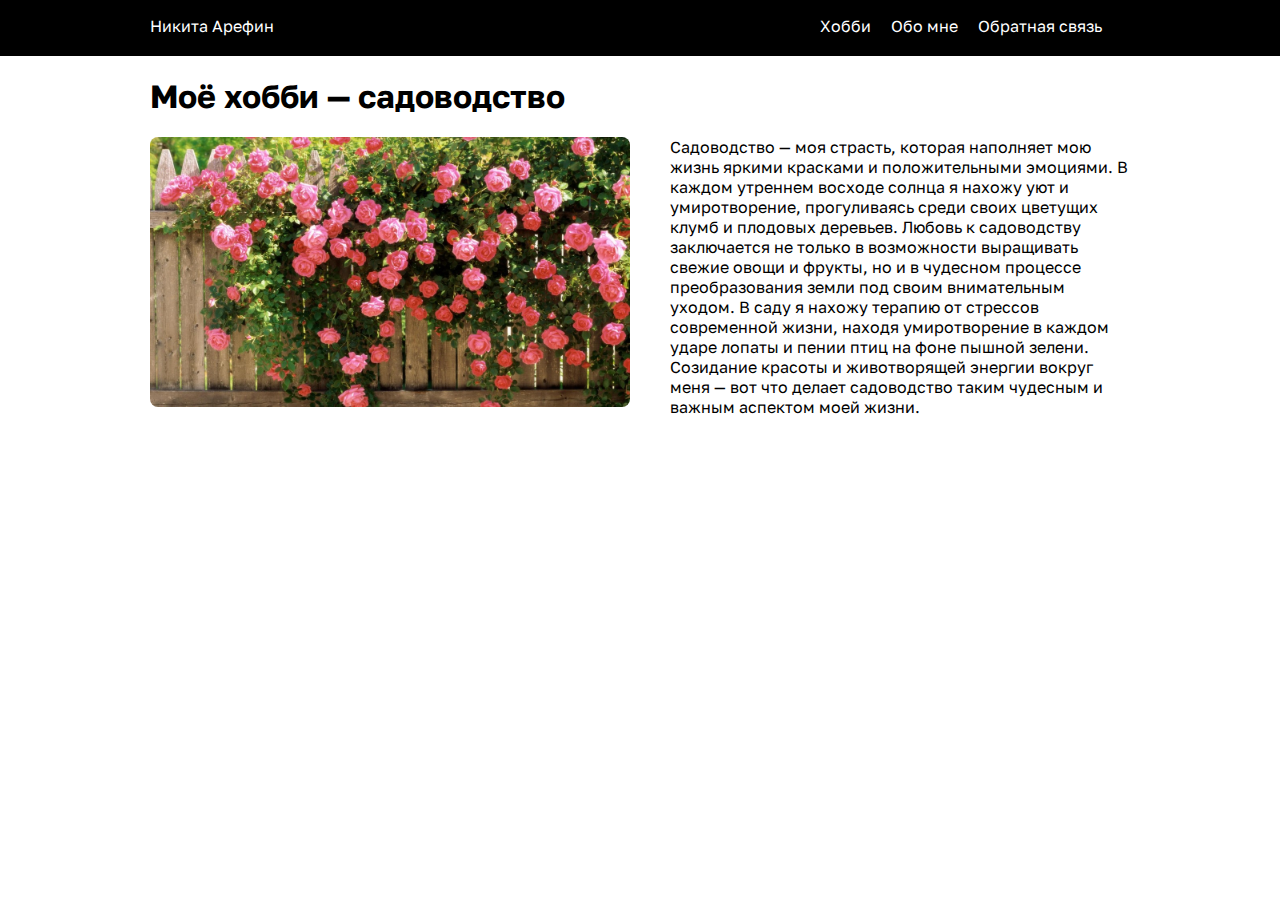
<file: index.html>
<!DOCTYPE html>
<html lang="ru">
<head>
  <meta charset="UTF-8">
  <link href="style.css" rel="stylesheet"/>
  <link rel="preconnect" href="https://fonts.googleapis.com">
  <link rel="preconnect" href="https://fonts.gstatic.com" crossorigin>
  <link href="https://fonts.googleapis.com/css2?family=Golos+Text:wght@400..900&display=swap" rel="stylesheet">
  <title>Никита Арефин</title>
</head>
<body>
  <div class="section head">
    <div class="header">
      <p style="color: white">Никита Арефин</p>
      <ul class="navigation">
          <a href="index.html"><li>Хобби</li></a>
          <a href="about.html"><li>Обо мне</li></a>
          <a href="contacts.html"><li>Обратная связь</li></a>
      </ul>
    </div>
  </div>
  <div class="section">
    <div class="content">
      <div>
        <h1>Моё хобби — садоводство</h1>
      </div>
      <div>
        <div>
          <img src="img/garden.jpeg" class="image float-left" style="width: 480px">
          <p>Садоводство — моя страсть, которая наполняет мою жизнь яркими
             красками и положительными эмоциями. В каждом утреннем восходе
             солнца я нахожу уют и умиротворение, прогуливаясь среди своих
             цветущих клумб и плодовых деревьев. Любовь к садоводству
             заключается не только в возможности выращивать свежие овощи
             и фрукты, но и в чудесном процессе преобразования земли под своим
             внимательным уходом. В саду я нахожу терапию от стрессов
             современной жизни, находя умиротворение в каждом ударе лопаты
             и пении птиц на фоне пышной зелени. Созидание красоты
             и животворящей энергии вокруг меня — вот что делает садоводство
             таким чудесным и важным аспектом моей жизни.</p>
        </div>
      </div>
    </div>
  </div>
</body>
</html>
</file>
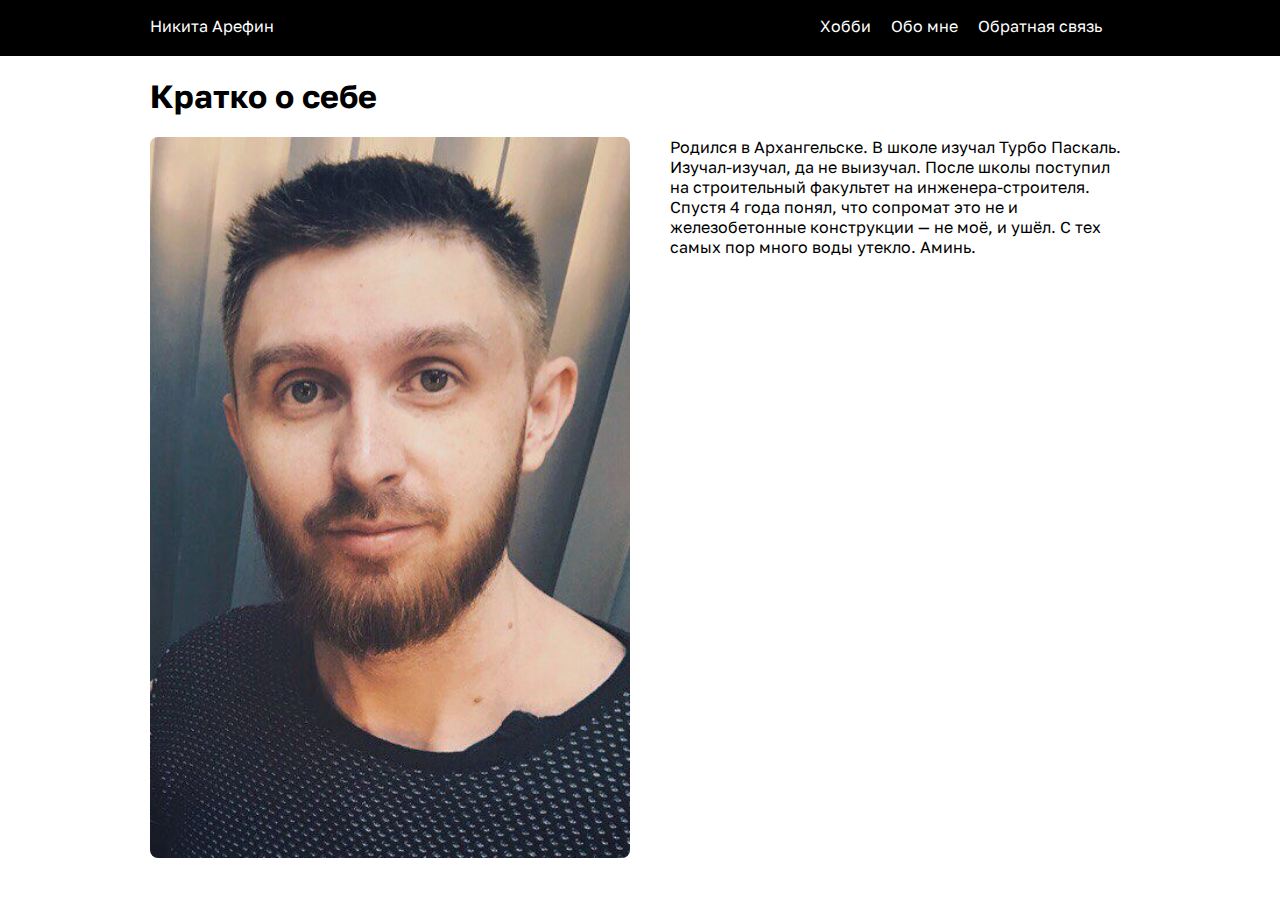
<file: about.html>
<!DOCTYPE html>
<html lang="ru">
<head>
  <meta charset="UTF-8">
  <link href="style.css" rel="stylesheet"/>
  <link rel="preconnect" href="https://fonts.googleapis.com">
  <link rel="preconnect" href="https://fonts.gstatic.com" crossorigin>
  <link href="https://fonts.googleapis.com/css2?family=Golos+Text:wght@400..900&display=swap" rel="stylesheet">
  <title>Никита Арефин</title>
</head>
<body>
  <div class="section head">
    <div class="header">
      <p style="color: white">Никита Арефин</p>
      <ul class="navigation">
          <a href="index.html"><li>Хобби</li></a>
          <a href="about.html"><li>Обо мне</li></a>
          <a href="contacts.html"><li>Обратная связь</li></a>
      </ul>
    </div>
  </div>
  <div class="section">
    <div class="content">
      <div>
        <h1>Кратко о себе</h1>
      </div>
      <div>
        <div>
          <img src="img/me.jpg" class="image float-left" style="width: 480px">
          <p>Родился в Архангельске. В школе изучал Турбо Паскаль.
             Изучал-изучал, да не выизучал. После школы поступил на
             строительный факультет на инженера-строителя. Спустя 4 года понял,
             что сопромат это не и железобетонные конструкции — не моё, и ушёл.
             С тех самых пор много воды утекло. Аминь.</p>
        </div>
      </div>
    </div>
  </div>
</body>
</html>
</file>
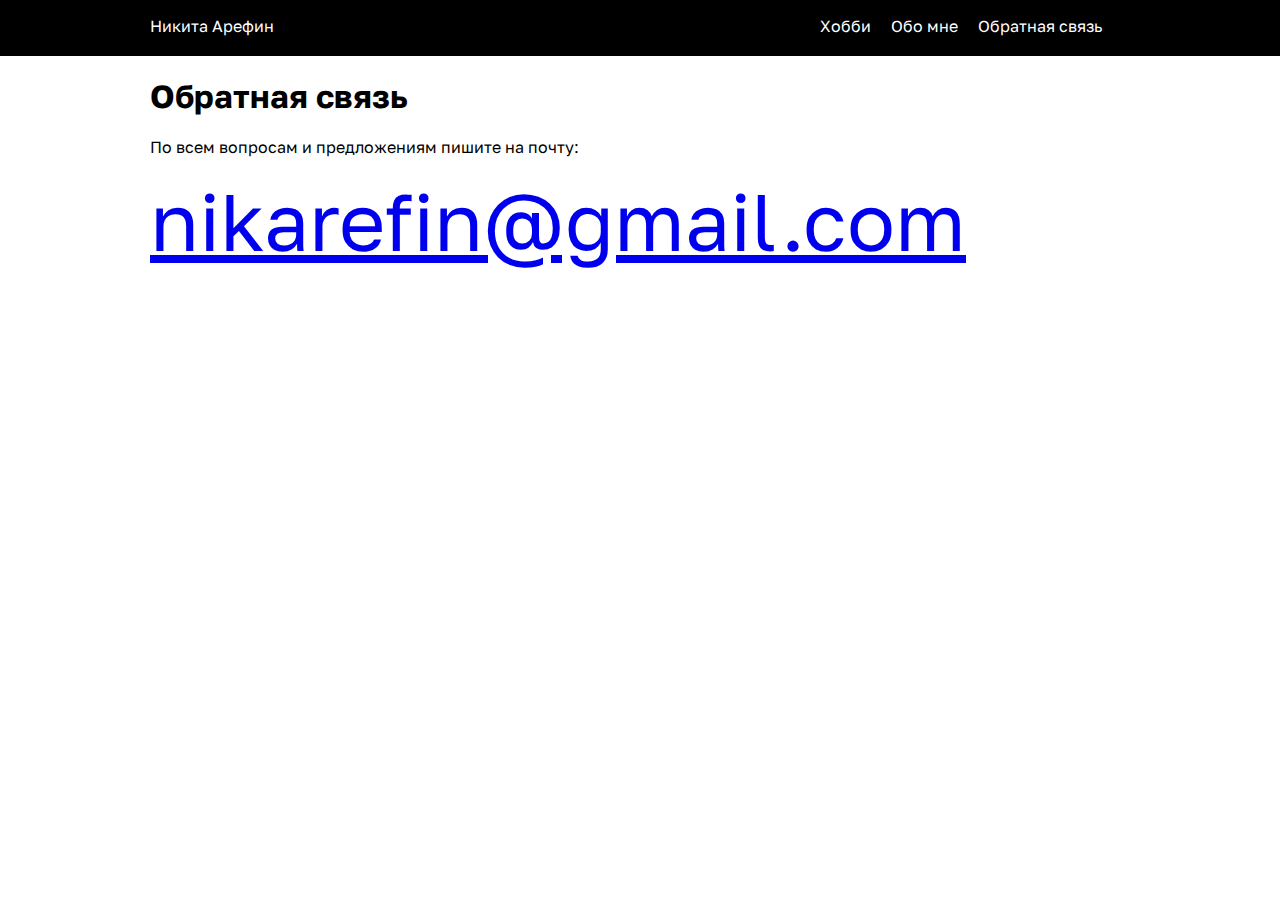
<file: contacts.html>
<!DOCTYPE html>
<html lang="ru">
<head>
  <meta charset="UTF-8">
  <link href="style.css" rel="stylesheet"/>
  <link rel="preconnect" href="https://fonts.googleapis.com">
  <link rel="preconnect" href="https://fonts.gstatic.com" crossorigin>
  <link href="https://fonts.googleapis.com/css2?family=Golos+Text:wght@400..900&display=swap" rel="stylesheet">
  <title>Никита Арефин</title>
</head>
<body>
  <div class="section head">
    <div class="header">
      <p style="color: white">Никита Арефин</p>
      <ul class="navigation">
          <a href="index.html"><li>Хобби</li></a>
          <a href="about.html"><li>Обо мне</li></a>
          <a href="contacts.html"><li>Обратная связь</li></a>
      </ul>
    </div>
  </div>
  <div class="section">
    <div class="content">
      <div>
        <h1>Обратная связь</h1>
        <p>По всем вопросам и предложениям пишите на почту:</p>
        <a href="#" style="font-size: 80px">nikarefin@gmail.com</a>
      <div>
    </div>
  </div>
</body>
</html>
</file>
<file: style.css>
body {
    margin: 0;
    font-family: "Golos Text", sans-serif;
}

.section {
    width: 100%;
    display: flex;
    justify-content: center;
    align-content: center;
}

.head {
    background-color: black;
    height: 56px;
}

.header {
    width: 980px;
    display: flex;
    justify-content: space-between;
    padding: 0 40px;
}

.content {
    width: 980px;
    padding: 0 40px;
}

.navigation {
    padding: 0 20px;
}

.navigation a li{
    display: table-cell;
    padding: 0 8px;
    color: white;
}

.navigation a {
    text-decoration: none;
}

.navigation a li:hover{
    color: red;
}

.image {
    border-radius: 8px;
}

.float-left {
    float: left;
    margin-right: 40px;
}
</file>
